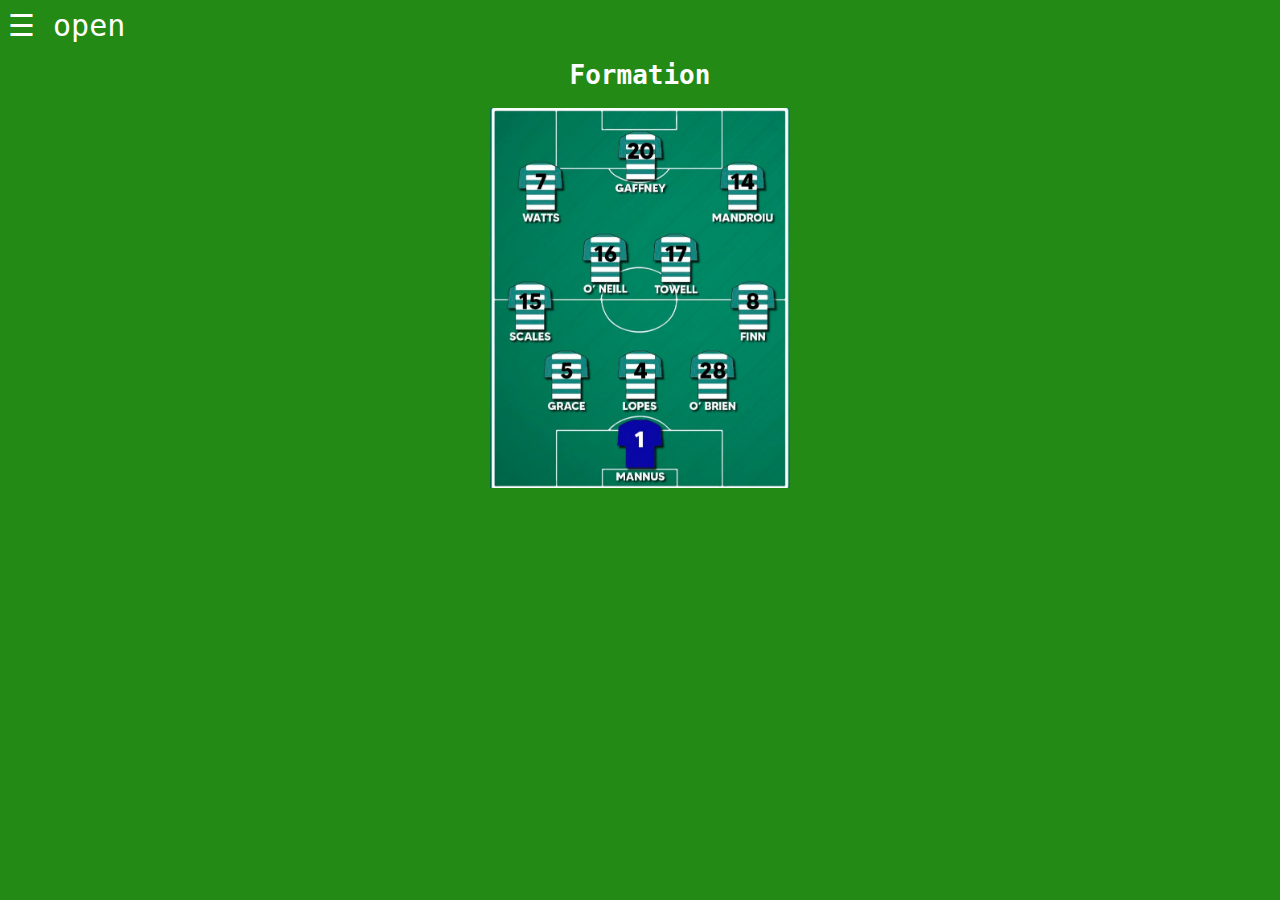
<file: formaition.html>
<meta name="viewport" content="width=device-width, initial-scale=1">
<style>

.sidenav {
  height: 100%;
  width: 0;
  position: fixed;
  z-index: 1;
  top: 0;
  left: 0;
  background-color: #111;
  overflow-x: hidden;
  transition: 0.5s;
  padding-top: 60px;
}

.sidenav a {
  padding: 8px 8px 8px 32px;
  text-decoration: none;
  font-size: 25px;
  color: #818181;
  display: block;
  transition: 0.3s;
}

.sidenav a:hover {
  color: #f1f1f1;
}

.sidenav .closebtn {
  position: absolute;
  top: 0; font-size: 36px;
  margin-left: 50px;
}

@media screen and (max-height: 450px) {
  .sidenav {padding-top: 15px;}
  .sidenav a {font-size: 18px;}
}
</style>
</head>
<body>

<div id="mySidenav" class="sidenav"> <a href="javascript:void(0)" class="closebtn" onclick="closeNav()">&times;</a>
  <a href="index.html">Home</a>
  <a href="formaition.html">Formation</a>
  <a href="players.html">Players</a>
  <a href="leaguewinners.html">League winners!</a>
  <a href="ytvids.html">YT Videos</a>
  <a href="table.html">Table</a>
  <a href="locations.html">Locations</a>
</div>


<span style="font-size:30px;cursor:pointer" onclick="openNav()">&#9776; open</span>

<script>
function openNav() {
  document.getElementById("mySidenav").style.width = "250px";
}

function closeNav() {
  document.getElementById("mySidenav").style.width = "0";
}
</script><link href='styles.css' rel='stylesheet' type='text/css' />
<center><h1>Formation</h1><img src="Easy.png" alt="Girl in a jacket" width= 300px></center>
</file>
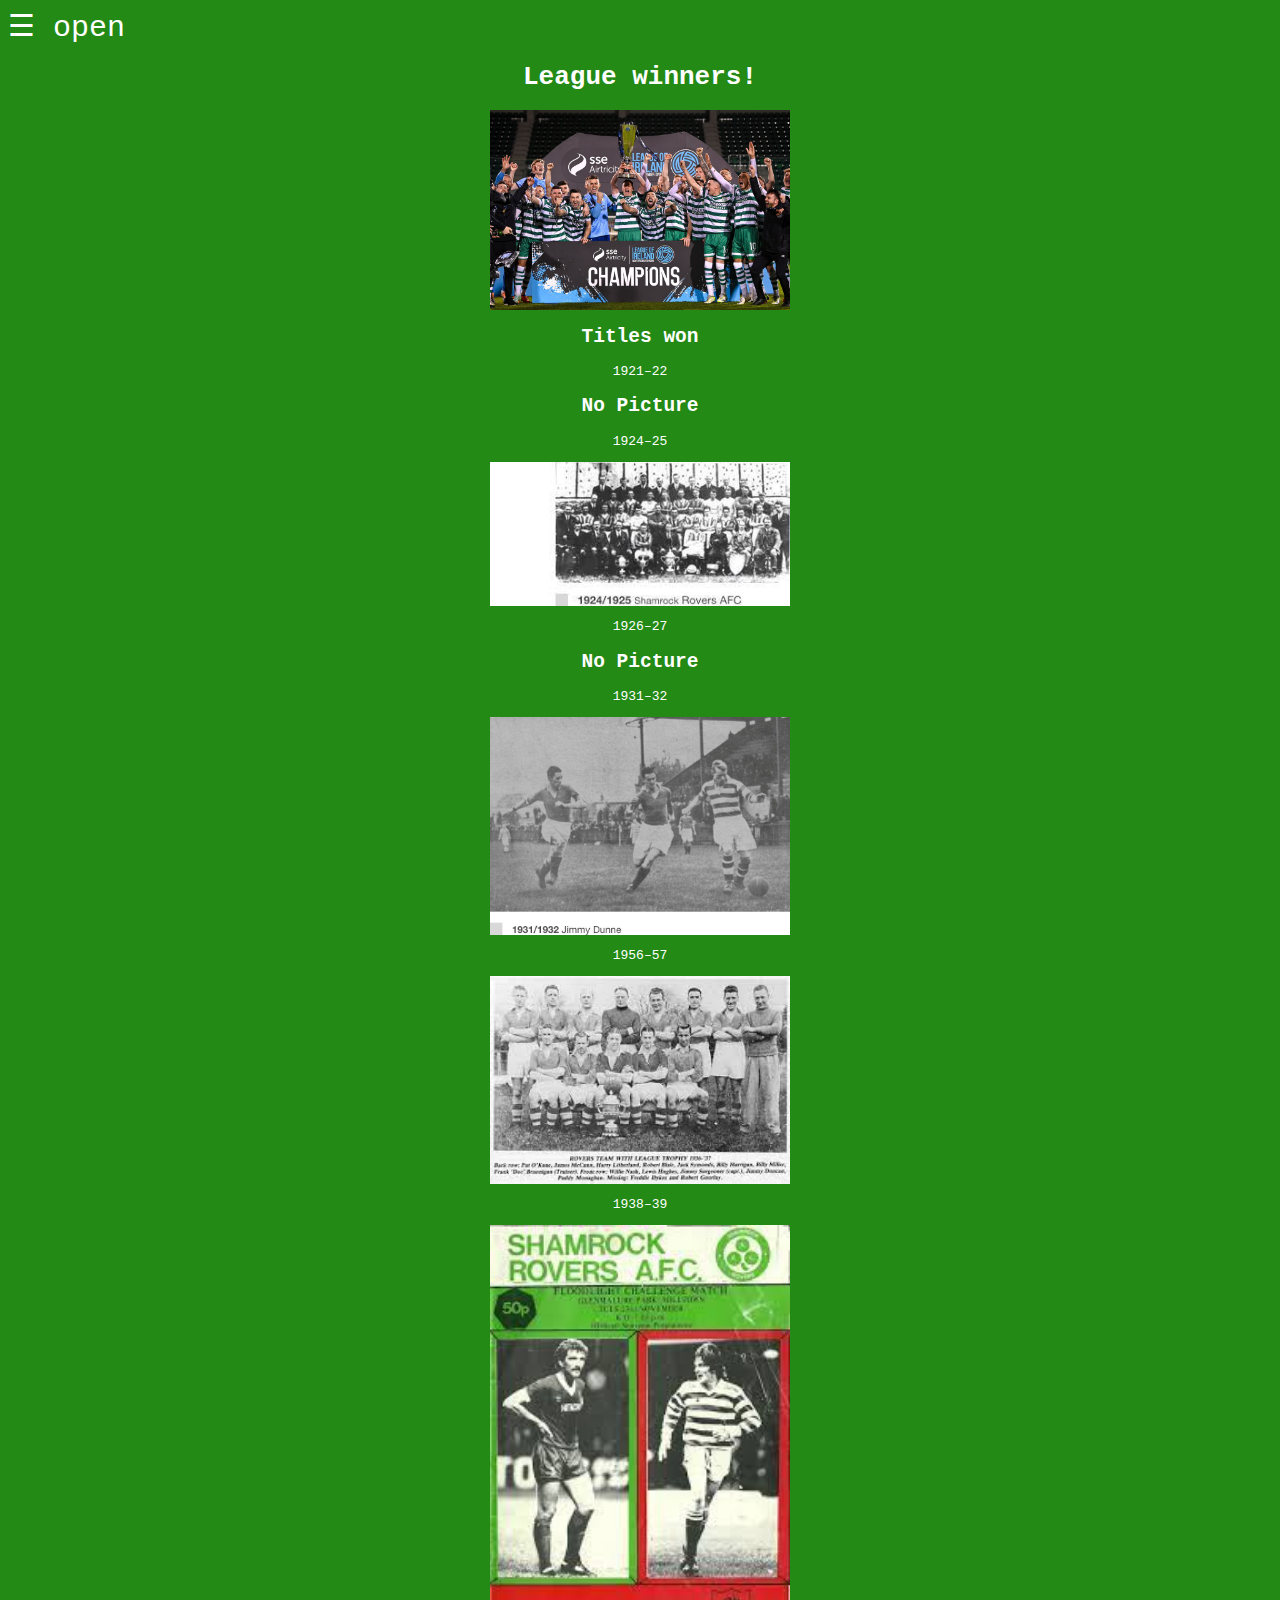
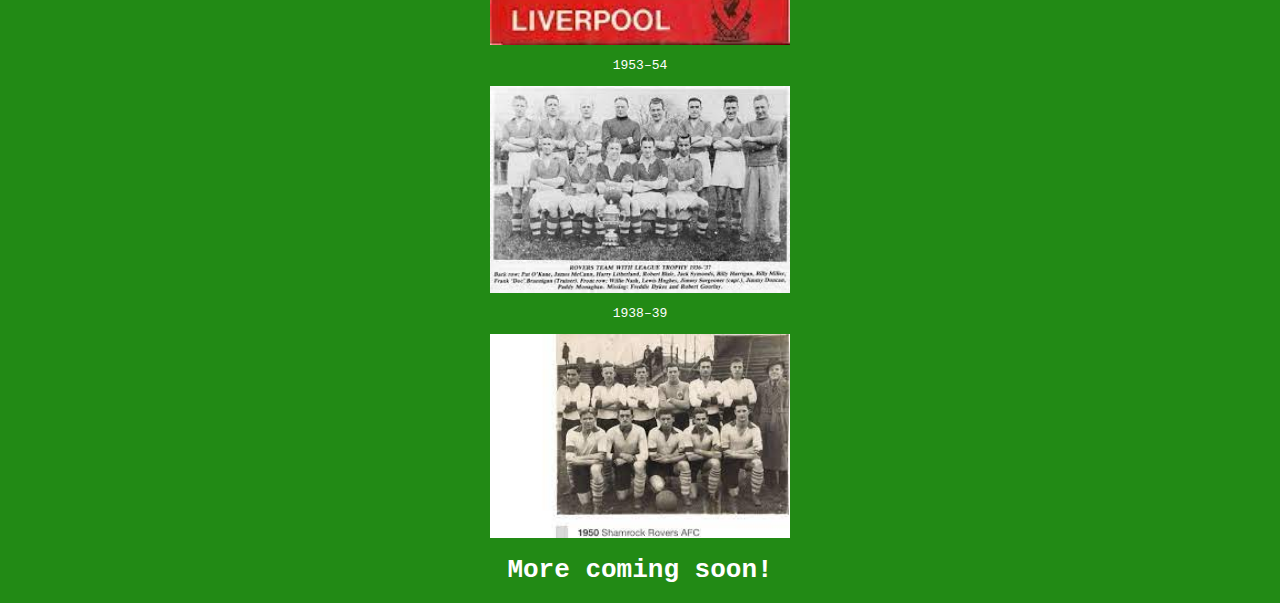
<file: leaguewinners.html>
<meta name="viewport" content="width=device-width, initial-scale=1">
<style>

.sidenav {
  height: 100%;
  width: 0;
  position: fixed;
  z-index: 1;
  top: 0;
  left: 0;
  background-color: #111;
  overflow-x: hidden;
  transition: 0.5s;
  padding-top: 60px;
}

.sidenav a {
  padding: 8px 8px 8px 32px;
  text-decoration: none;
  font-size: 25px;
  color: #818181;
  display: block;
  transition: 0.3s;
}

.sidenav a:hover {
  color: #f1f1f1;
}

.sidenav .closebtn {
  position: absolute;
  top: 0; font-size: 36px;
  margin-left: 50px;
}

@media screen and (max-height: 450px) {
  .sidenav {padding-top: 15px;}
  .sidenav a {font-size: 18px;}
}
</style>
</head>
<body>

<div id="mySidenav" class="sidenav"> <a href="javascript:void(0)" class="closebtn" onclick="closeNav()">&times;</a>
  <a href="index.html">Home</a>
  <a href="formaition.html">Formation</a>
  <a href="players.html">Players</a>
  <a href="leaguewinners.html">League winners!</a>
  <a href="ytvids.html">YT Videos</a>
  <a href="table.html">Table</a>
  <a href="locations.html">Locations</a>
</div>


<span style="font-size:30px;cursor:pointer" onclick="openNav()">&#9776; open</span>

<script>
function openNav() {
  document.getElementById("mySidenav").style.width = "250px";
}

function closeNav() {
  document.getElementById("mySidenav").style.width = "0";
}
</script><link href='styles.css' rel='stylesheet' type='text/css' />
<center><h1>League winners!</h1><img src="lws!!!!!!.jpg" alt="Italian Trulli" width=300px>
<h2>Titles won</h2> <p>1921–22</p><h2>No Picture</h2> <p>1924–25</p><img src="12.jpeg" alt="Italian Trulli" width=300px>
<p>1926–27</p><h2>No Picture</h2><p>1931–32</p><img src="5.jpg" alt="Italian Trulli" width=300px><p>1956–57</p><img src="hoops23.jpeg" alt="Italian Trulli" width=300px><p>1938–39</p><img src="50p.jpeg" alt="Italian Trulli" width=300px><p>1953–54</p><img src="hoops23.jpeg" alt="Italian Trulli" width=300px><p>1938–39</p><img src="goodenough.jpeg" alt="Italian Trulli" width=300px><h1>More coming soon!</h1></center>
</file>
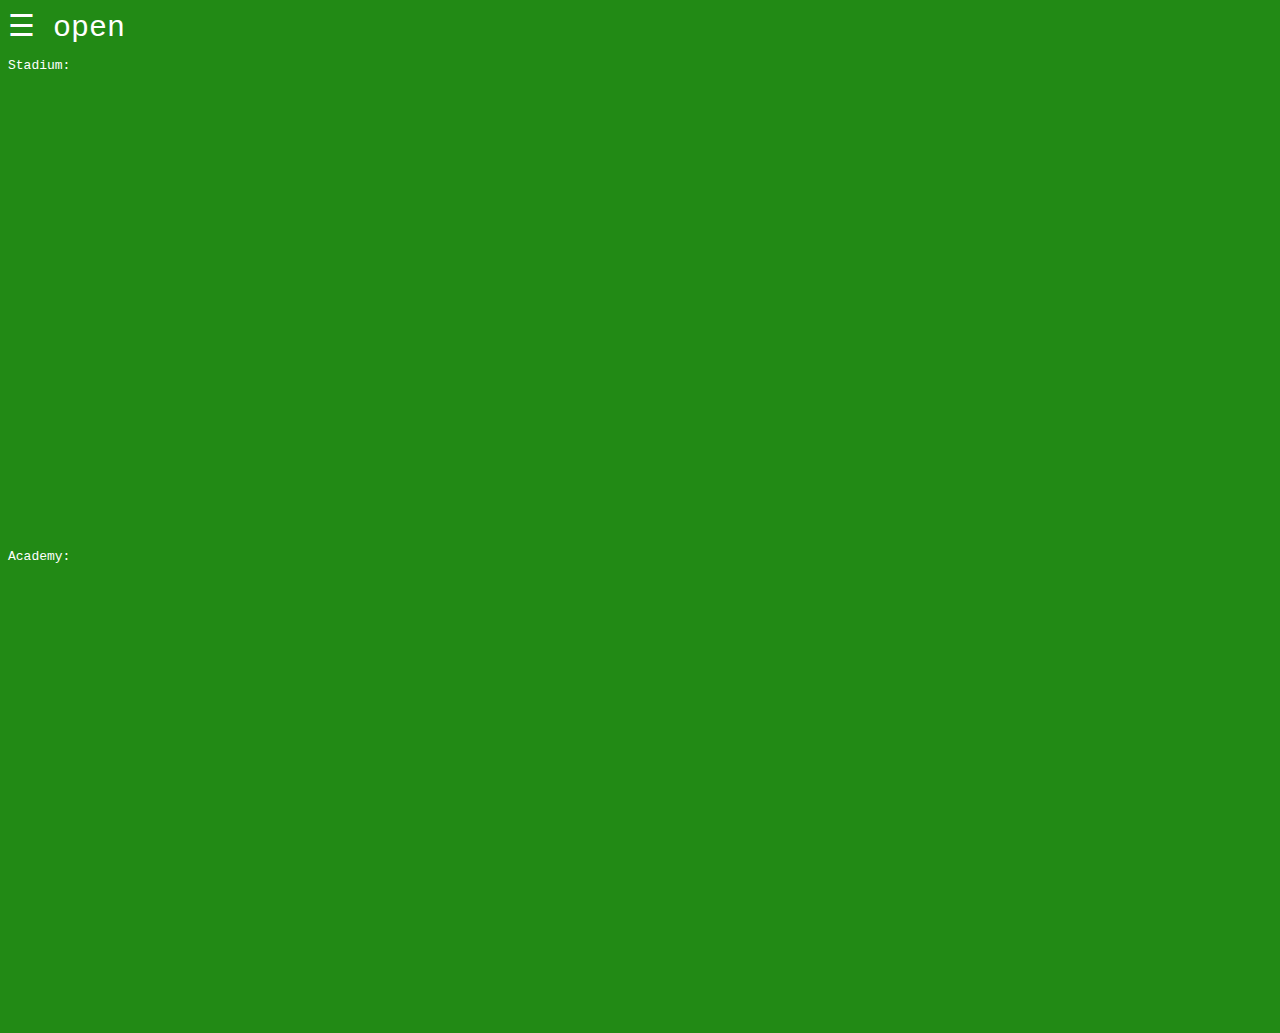
<file: locations.html>
<meta name="viewport" content="width=device-width, initial-scale=1">
<style>

.sidenav {
  height: 100%;
  width: 0;
  position: fixed;
  z-index: 1;
  top: 0;
  left: 0;
  background-color: #111;
  overflow-x: hidden;
  transition: 0.5s;
  padding-top: 60px;
}

.sidenav a {
  padding: 8px 8px 8px 32px;
  text-decoration: none;
  font-size: 25px;
  color: #818181;
  display: block;
  transition: 0.3s;
}

.sidenav a:hover {
  color: #f1f1f1;
}

.sidenav .closebtn {
  position: absolute;
  top: 0; font-size: 36px;
  margin-left: 50px;
}

@media screen and (max-height: 450px) {
  .sidenav {padding-top: 15px;}
  .sidenav a {font-size: 18px;}
}
</style>
</head>
<body>

<div id="mySidenav" class="sidenav"> <a href="javascript:void(0)" class="closebtn" onclick="closeNav()">&times;</a>
  <a href="index.html">Home</a>
  <a href="formaition.html">Formation</a>
  <a href="players.html">Players</a>
  <a href="leaguewinners.html">League winners!</a>
  <a href="ytvids.html">YT Videos</a>
  <a href="table.html">Table</a>
  <a href="locations.html">Locations</a>
</div>


<span style="font-size:30px;cursor:pointer" onclick="openNav()">&#9776; open</span>

<script>
function openNav() {
  document.getElementById("mySidenav").style.width = "250px";
}

function closeNav() {
  document.getElementById("mySidenav").style.width = "0";
}
</script><link href='styles.css' rel='stylesheet' type='text/css' />
<p>Stadium:</p>
<iframe src="https://www.google.com/maps/embed?pb=!1m18!1m12!1m3!1d19086.82139777417!2d-6.3783904!3d53.2742593!2m3!1f0!2f0!3f0!3m2!1i1024!2i768!4f13.1!3m3!1m2!1s0x48670b53e833c23d%3A0x460fe90bfc221fcc!2sTallaght%20Stadium!5e0!3m2!1sen!2sie!4v1681205999098!5m2!1sen!2sie" width="600" height="450" style="border:0;" allowfullscreen="" loading="lazy" referrerpolicy="no-referrer-when-downgrade"></iframe>
<p>Academy:</p>
<iframe src="https://www.google.com/maps/embed?pb=!1m18!1m12!1m3!1d2384.394092857886!2d-6.419481025395057!3d53.300388078163856!2m3!1f0!2f0!3f0!3m2!1i1024!2i768!4f13.1!3m3!1m2!1s0x486774c98cb22805%3A0xb64d7a92c37bba46!2sShamrock%20Rovers%20Football%20Club%20Academy!5e0!3m2!1sen!2sie!4v1681206212271!5m2!1sen!2sie" width="600" height="450" style="border:0;" allowfullscreen="" loading="lazy" referrerpolicy="no-referrer-when-downgrade"></iframe>
</file>
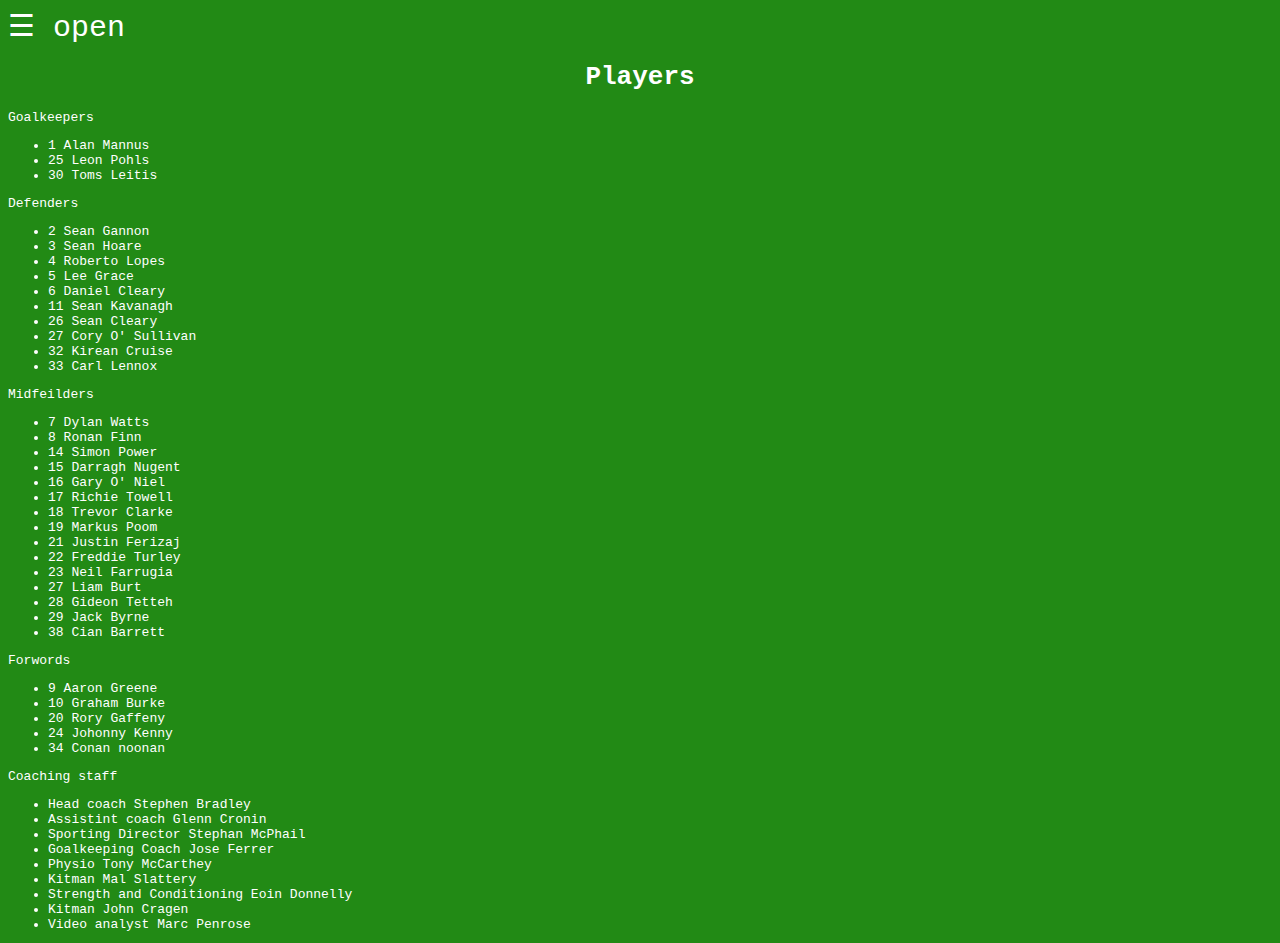
<file: players.html>
<meta name="viewport" content="width=device-width, initial-scale=1">
<style>

.sidenav {
  height: 100%;
  width: 0;
  position: fixed;
  z-index: 1;
  top: 0;
  left: 0;
  background-color: #111;
  overflow-x: hidden;
  transition: 0.5s;
  padding-top: 60px;
}

.sidenav a {
  padding: 8px 8px 8px 32px;
  text-decoration: none;
  font-size: 25px;
  color: #818181;
  display: block;
  transition: 0.3s;
}

.sidenav a:hover {
  color: #f1f1f1;
}

.sidenav .closebtn {
  position: absolute;
  top: 0; font-size: 36px;
  margin-left: 50px;
}

@media screen and (max-height: 450px) {
  .sidenav {padding-top: 15px;}
  .sidenav a {font-size: 18px;}
}
</style>
</head>
<body>

<div id="mySidenav" class="sidenav"> <a href="javascript:void(0)" class="closebtn" onclick="closeNav()">&times;</a>
  <a href="index.html">Home</a>
  <a href="formaition.html">Formation</a>
  <a href="players.html">Players</a>
  <a href="leaguewinners.html">League winners!</a>
  <a href="ytvids.html">YT Videos</a>
  <a href="table.html">Table</a>
  <a href="locations.html">Locations</a>
</div>


<span style="font-size:30px;cursor:pointer" onclick="openNav()">&#9776; open</span>

<script>
function openNav() {
  document.getElementById("mySidenav").style.width = "250px";
}

function closeNav() {
  document.getElementById("mySidenav").style.width = "0";
}
</script><link href='styles.css' rel='stylesheet' type='text/css' />
<center>
<h1>Players</h1>
 </center>
<p>Goalkeepers</p>
<ul>
  <li>1 Alan Mannus</li>
  <li>25 Leon Pohls</li>
    <li>30 Toms Leitis</li>
  </ul>
  <p>Defenders</p>
  <ul>
    <li>2 Sean Gannon</li>
    <li>3 Sean Hoare</li>
    <li>4 Roberto Lopes</li>
    <li>5 Lee Grace</li>
    <li>6 Daniel Cleary</li>
    <li>11 Sean Kavanagh</li>
    <li>26 Sean Cleary</li>
    <li>27 Cory O' Sullivan</li>
    <li>32 Kirean Cruise</li>
    <li>33 Carl Lennox</li>
  </ul>
  <p>Midfeilders</p>
  <ul>
   <li>7 Dylan Watts</li> 
   <li>8 Ronan Finn</li>
   <li>14 Simon Power</li>
   <li>15 Darragh Nugent</li>
   <li>16 Gary O' Niel</li>
   <li>17 Richie Towell</li>
   <li>18 Trevor Clarke</li>
   <li>19 Markus Poom</li>
   <li>21 Justin Ferizaj</li>
   <li>22 Freddie Turley</li>
   <li>23 Neil Farrugia</li>
   <li>27 Liam Burt</li>
   <li>28 Gideon Tetteh</li>
   <li>29 Jack Byrne</li>
   <li>38 Cian Barrett</li>
  </ul>
  <p>Forwords</p>
  <ul>
    <li>9 Aaron Greene</li>
    <li>10 Graham Burke</li>
    <li>20 Rory Gaffeny</li>
    <li>24 Johonny Kenny</li>
    <li>34 Conan noonan</li>
  </ul>
  <p>Coaching staff</p>
  <ul>
    <li>Head coach Stephen Bradley</li>
    <li>Assistint coach Glenn Cronin</li>
    <li>Sporting Director Stephan McPhail</li>
    <li>Goalkeeping Coach Jose Ferrer</li>
    <li>Physio Tony McCarthey</li>
      <li>Kitman Mal Slattery</li>
      <li>Strength and Conditioning Eoin Donnelly</li>
      <li>Kitman John Cragen</li>
      <li>Video analyst Marc Penrose</li>
  </ul>
</file>
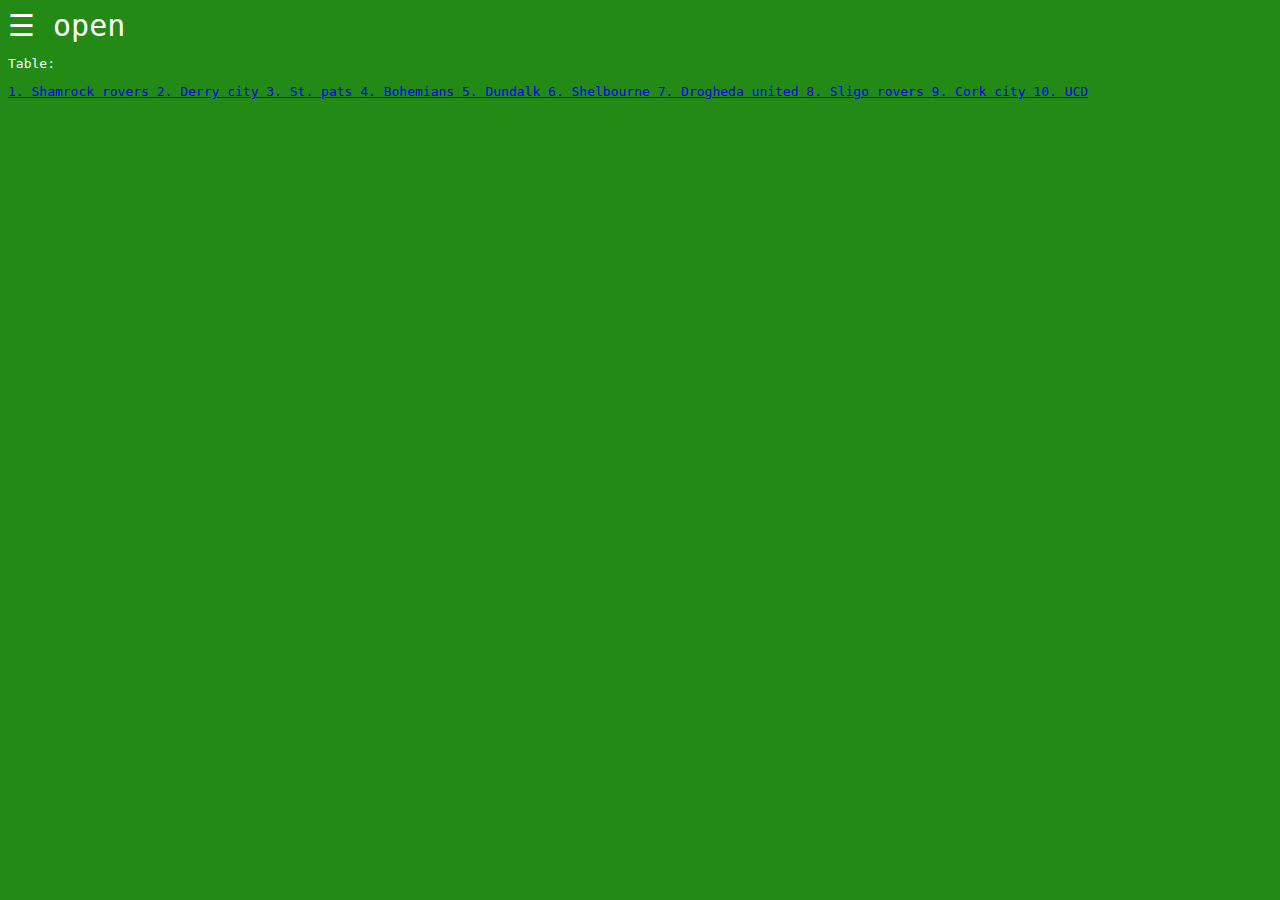
<file: table.html>
<meta name="viewport" content="width=device-width, initial-scale=1">
<style>

.sidenav {
  height: 100%;
  width: 0;
  position: fixed;
  z-index: 1;
  top: 0;
  left: 0;
  background-color: #111;
  overflow-x: hidden;
  transition: 0.5s;
  padding-top: 60px;
}

.sidenav a {
  padding: 8px 8px 8px 32px;
  text-decoration: none;
  font-size: 25px;
  color: #818181;
  display: block;
  transition: 0.3s;
}

.sidenav a:hover {
  color: #f1f1f1;
}

.sidenav .closebtn {
  position: absolute;
  top: 0; font-size: 36px;
  margin-left: 50px;
}

@media screen and (max-height: 450px) {
  .sidenav {padding-top: 15px;}
  .sidenav a {font-size: 18px;}
}
</style>
</head>
<body>

<div id="mySidenav" class="sidenav"> <a href="javascript:void(0)" class="closebtn" onclick="closeNav()">&times;</a>
  <a href="index.html">Home</a>
  <a href="formaition.html">Formation</a>
  <a href="players.html">Players</a>
  <a href="leaguewinners.html">League winners!</a>
  <a href="ytvids.html">YT Videos</a>
  <a href="table.html">Table</a>
  <a href="locations.html">Locations</a>
</div>


<span style="font-size:30px;cursor:pointer" onclick="openNav()">&#9776; open</span>

<script>
function openNav() {
  document.getElementById("mySidenav").style.width = "250px";
}

function closeNav() {
  document.getElementById("mySidenav").style.width = "0";
}
</script><link href='styles.css' rel='stylesheet' type='text/css' />
<p>Table:</p>
  <ucl>
   <a href="https://shamrockrovers.ie/">1. Shamrock rovers </a>
  </ucl>
  <uecl>
  <a href="https://www.derrycityfc.net/">2. Derry city </a>
  
  <a href="https://www.stpatsfc.com/">3. St. pats </a>
  </uecl>
   <a href="https://www.bohemianfc.com/">4. Bohemians </a>
   
   <a href="https://www.dundalkfc.com/">5. Dundalk </a>
   
   <a href="https://shelbournefc.ie/">6. Shelbourne </a>
   
      <a href="https://droghedaunited.ie/">7. Drogheda united </a>
   
    <a href="https://sligorovers.com/">8. Sligo rovers </a>
    
     <a href="corkcityfc.ie/">9. Cork city </a>
     
      <a href="https://ucdfc.ie/">10. UCD </a>
</file>
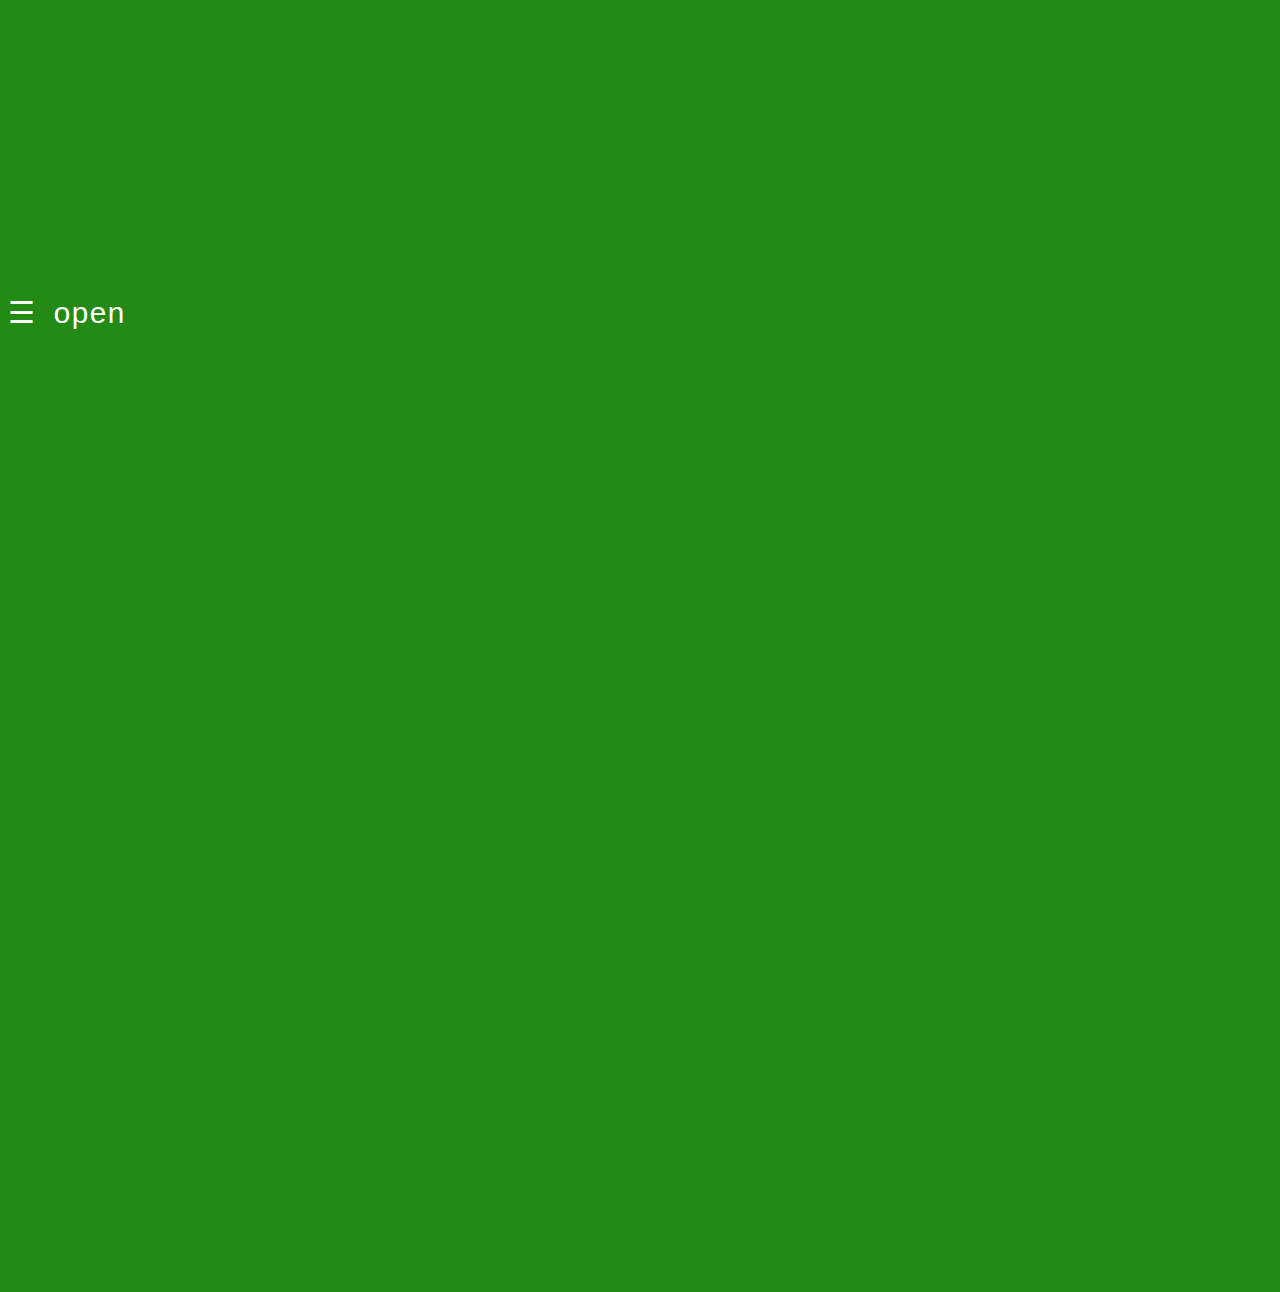
<file: ytvids.html>
<meta name="viewport" content="width=device-width, initial-scale=1">
<style>

.sidenav {
  height: 100%;
  width: 0;
  position: fixed;
  z-index: 1;
  top: 0;
  left: 0;
  background-color: #111;
  overflow-x: hidden;
  transition: 0.5s;
  padding-top: 60px;
}

.sidenav a {
  padding: 8px 8px 8px 32px;
  text-decoration: none;
  font-size: 25px;
  color: #818181;
  display: block;
  transition: 0.3s;
}

.sidenav a:hover {
  color: #f1f1f1;
}

.sidenav .closebtn {
  position: absolute;
  top: 0; font-size: 36px;
  margin-left: 50px;
}

@media screen and (max-height: 450px) {
  .sidenav {padding-top: 15px;}
  .sidenav a {font-size: 18px;}
}
</style>
</head>
<body>

<div id="mySidenav" class="sidenav"> <a href="javascript:void(0)" class="closebtn" onclick="closeNav()">&times;</a>
  <a href="index.html">Home</a>
  <a href="formaition.html">Formation</a>
  <a href="players.html">Players</a>
  <a href="leaguewinners.html">League winners!</a>
  <a href="ytvids.html">YT Videos</a>
  <a href="table.html">Table</a>
  <a href="locations.html">Locations</a>
</div>


<span style="font-size:30px;cursor:pointer" onclick="openNav()">&#9776; open</span>

<script>
function openNav() {
  document.getElementById("mySidenav").style.width = "250px";
}

function closeNav() {
  document.getElementById("mySidenav").style.width = "0";
}
</script><link href='styles.css' rel='stylesheet' type='text/css' />
<iframe width="560" height="315" src="https://www.youtube.com/embed/at0dY2JNOUc" title="YouTube video player" frameborder="0" allow="accelerometer; autoplay; clipboard-write; encrypted-media; gyroscope; picture-in-picture; web-share" allowfullscreen></iframe>
  <iframe width="560" height="315" src="https://www.youtube.com/embed/3_7E82Fmpz0" title="YouTube video player" frameborder="0" allow="accelerometer; autoplay; clipboard-write; encrypted-media; gyroscope; picture-in-picture; web-share" allowfullscreen></iframe>
  <iframe width="560" height="315" src="https://www.youtube.com/embed/yj_scKI-nFo" title="YouTube video player" frameborder="0" allow="accelerometer; autoplay; clipboard-write; encrypted-media; gyroscope; picture-in-picture; web-share" allowfullscreen></iframe>
  <iframe width="560" height="315" src="https://www.youtube.com/embed/D4qC-iwajac" title="YouTube video player" frameborder="0" allow="accelerometer; autoplay; clipboard-write; encrypted-media; gyroscope; picture-in-picture; web-share" allowfullscreen></iframe>
  <iframe width="560" height="315" src="https://www.youtube.com/embed/dh3TuYrQGV8" title="YouTube video player" frameborder="0" allow="accelerometer; autoplay; clipboard-write; encrypted-media; gyroscope; picture-in-picture; web-share" allowfullscreen></iframe>
  <iframe width="560" height="315" src="https://www.youtube.com/embed/yqmb1fu6vaQ" title="YouTube video player" frameborder="0" allow="accelerometer; autoplay; clipboard-write; encrypted-media; gyroscope; picture-in-picture; web-share" allowfullscreen></iframe>
 <iframe width="560" height="315" src="https://www.youtube.com/embed/Lcf9mYIdwpg" title="YouTube video player" frameborder="0" allow="accelerometer; autoplay; clipboard-write; encrypted-media; gyroscope; picture-in-picture; web-share" allowfullscreen></iframe>
<iframe width="560" height="315" src="https://www.youtube.com/embed/5qK3uFtySsk" title="YouTube video player" frameborder="0" allow="accelerometer; autoplay; clipboard-write; encrypted-media; gyroscope; picture-in-picture; web-share" allowfullscreen></iframe>
</file>
<file: styles.css>
body{
  background-color:#228a15;
  font-family:monospace;
  color:white;
}
l5m{
  color:white;
}
li{
  animation-duration: 3s;
  animation-name: slidein;
}

@keyframes slidein {
  from {
    margin-left: 100%;
    width: 300%;
  }

  to {
    margin-left: 0%;
    width: 100%;
  }
}
p {
  animation-duration: 3s;
  animation-name: slidein;
}

@keyframes slidein {
  from {
    margin-left: 100%;
    width: 300%;
  }

  to {
    margin-left: 0%;
    width: 100%;
  }
}
</file>
